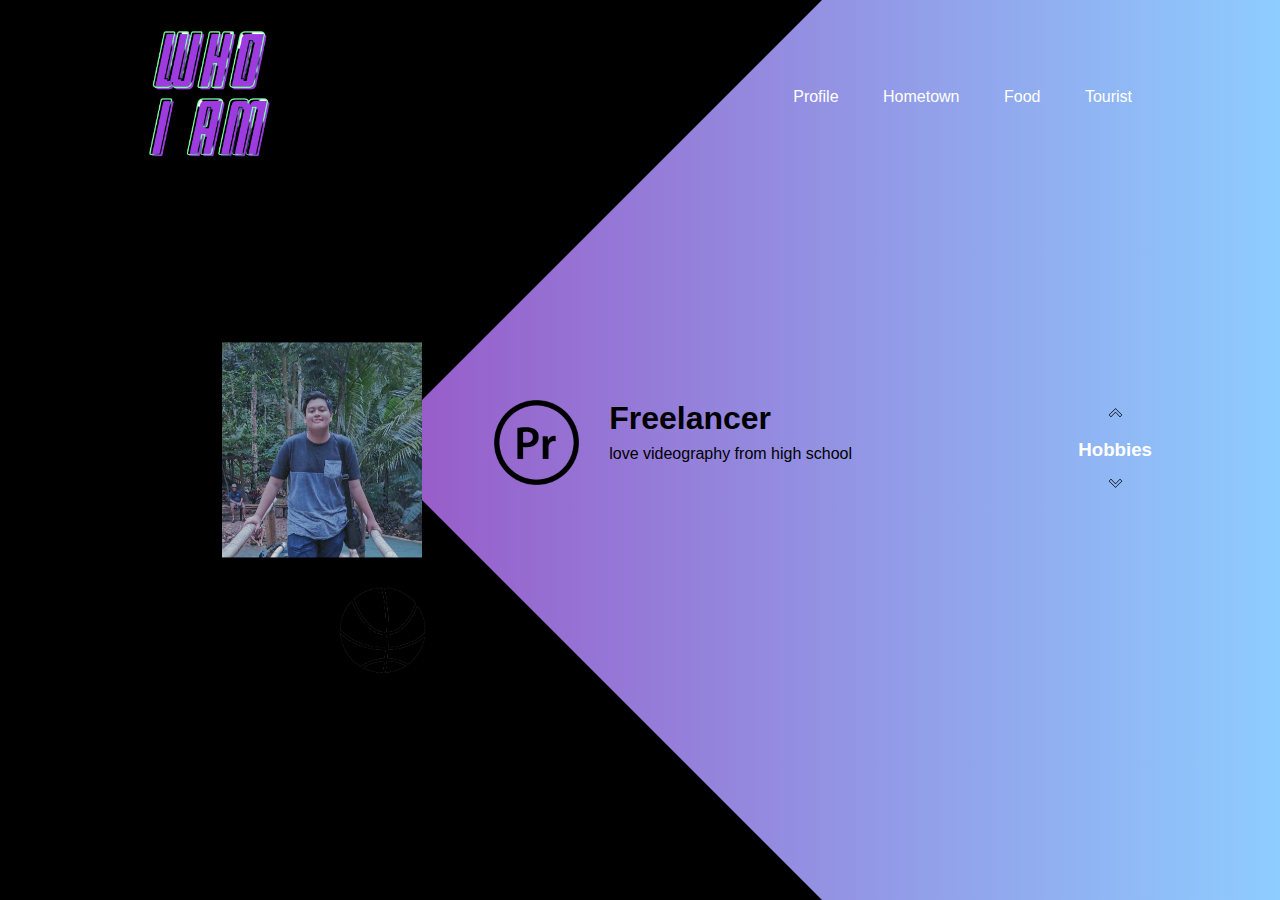
<file: index.html>
<!DOCTYPE html>
<html lang="en">
<head>
    <meta charset="UTF-8">
    <meta name="viewport" content="width=device-width, initial-scale=1.0">
    <title>Quiz 1 WEBPRO</title>
    <link rel="stylesheet" href="CSS/style.css">
</head>
<body>
    <div class="main">
        <nav>
            <div class="profile">
                <img src="foto/WHOIAMnew.png" width="100px" height="150px">
            </div>
            <div class="nav-links">
                <ul>
                    <li><a href="quiz1/profile.html">Profile</a></li>
                    <li><a href="quiz1/hometown.html">Hometown</a></li>
                    <li><a href="quiz1/food.html">Food</a></li>
                    <li><a href="quiz1/tourist.html">Tourist</a></li>
                </ul>
            </div>
        </nav>

        <div class="info">
            <div class="overlay"></div>
            <img src="foto/Foto Profile.png" class="profilepic">
            <div id="circle">
                <div class="feature satu">
                    <img src="foto/pre.png">
                    <div>
                        <h1>Freelancer</h1>
                        <p>love videography from high school</p>
                    </div>
                </div>
                <div class="feature dua">
                    <img src="foto/football.png">
                    <div>
                        <h1>GGMU</h1>
                        <p>Glory Glory Manchester United</p>
                        <p>and Green Force till I die</p>
                    </div>
                </div>
                <div class="feature tiga">
                    <img src="foto/valo.png">
                    <div>
                        <h1>Gold Player</h1>
                        <p>support the duelist</p>
                    </div>
                </div>
                <div class="feature empat">
                    <img src="foto/basketball.png">
                    <div>
                        <h1>Big Man</h1>
                        <p>love to see NBA</p>
                    </div>
                </div>
            </div>
        </div>

        <div class="controls">
            <img src="foto/button.png" id="upTmbl">
            <h3>Hobbies</h3>
            <img src="foto/button.png" id="downTmbl">
        </div>

        
    </div>

    <script>
        var circle = document.getElementById("circle");
        // var circle = document.getElementById("upTmbl");
        // var circle = document.getElementById("downTmbl");

        var rotateValue = circle.style.transform;
        var rotateSum;

        upTmbl.onclick = function(){
            rotateSum = rotateValue + "rotate(-90deg)";
            circle.style.transform = rotateSum;
            rotateValue = rotateSum;
        }
        downTmbl.onclick = function(){
            rotateSum = rotateValue + "rotate(90deg)";
            circle.style.transform = rotateSum;
            rotateValue = rotateSum;
        }

    </script>

</body>
</html>
</file>
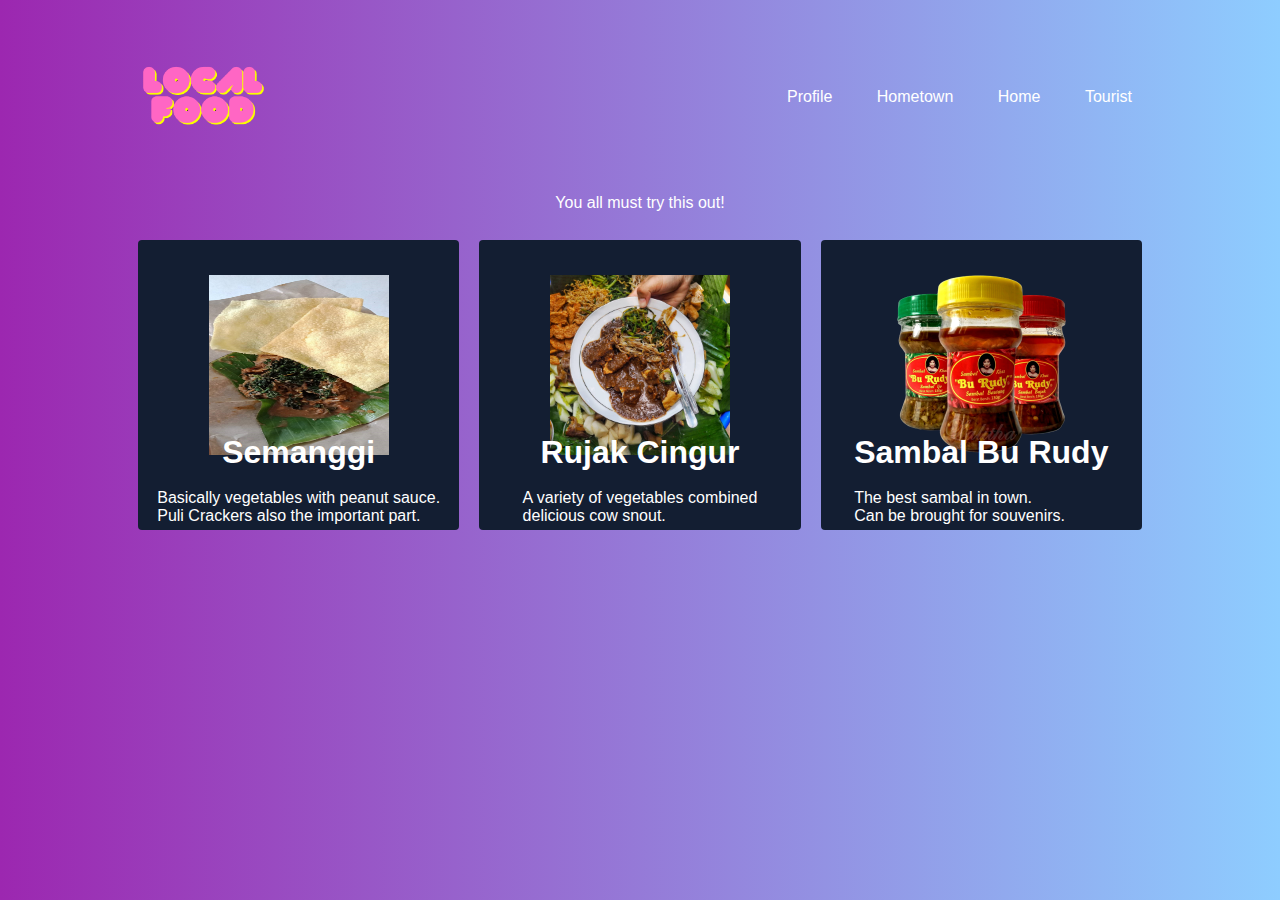
<file: quiz1/food.html>
<!DOCTYPE html>
<html lang="en">
<head>
    <meta charset="UTF-8">
    <meta name="viewport" content="width=device-width, initial-scale=1.0">
    <title>Delicious Food in Town</title>
    <link rel="stylesheet" href="../CSS/stylefood.css">
</head>
<body>
    <div class="main">
        <nav>
            <div class="profile">
                <img src="../foto/LOCALFOOD.png" width="100px" height="150px">
            </div>
            <div class="nav-links">
                <ul>
                    <li><a href="profile.html">Profile</a></li>
                    <li><a href="hometown.html">Hometown</a></li>
                    <li><a href="../index.html">Home</a></li>
                    <li><a href="tourist.html">Tourist</a></li>
                </ul>
            </div>
        </nav>

        <div class="container">
            You all must try this out!
            <br>
            <br>
        </div>
        <div class="container">  
            <div class="card">
                <img src="../foto/semanggi.jpg" alt="Animated menu on sidebar left" width="180px" height="180px">
                <figcaption>
                    <h1>Semanggi</h1>
                    <br>Basically vegetables with peanut sauce.
                    <br>Puli Crackers also the important part.
                </figcaption>
            </div>
            <div class="card">
                <img src="../foto/rujak.jpg" alt="" width="180px" height="180px">
                <figcaption>
                    <h1>Rujak Cingur</h1>
                    <br>A variety of vegetables combined 
                    <br>delicious cow snout.
                </figcaption>
            </div>
            <div class="card">
                <img src="../foto/sambalremoved.png" alt="Countdown with css grid layout" width="250px" height="250px">
                <figcaption>
                    <h1>Sambal Bu Rudy</h1>
                    <br>The best sambal in town.
                    <br>Can be brought for souvenirs.
                </figcaption>
            </div>
        </div>
    </div>

</body>
</html>
</file>
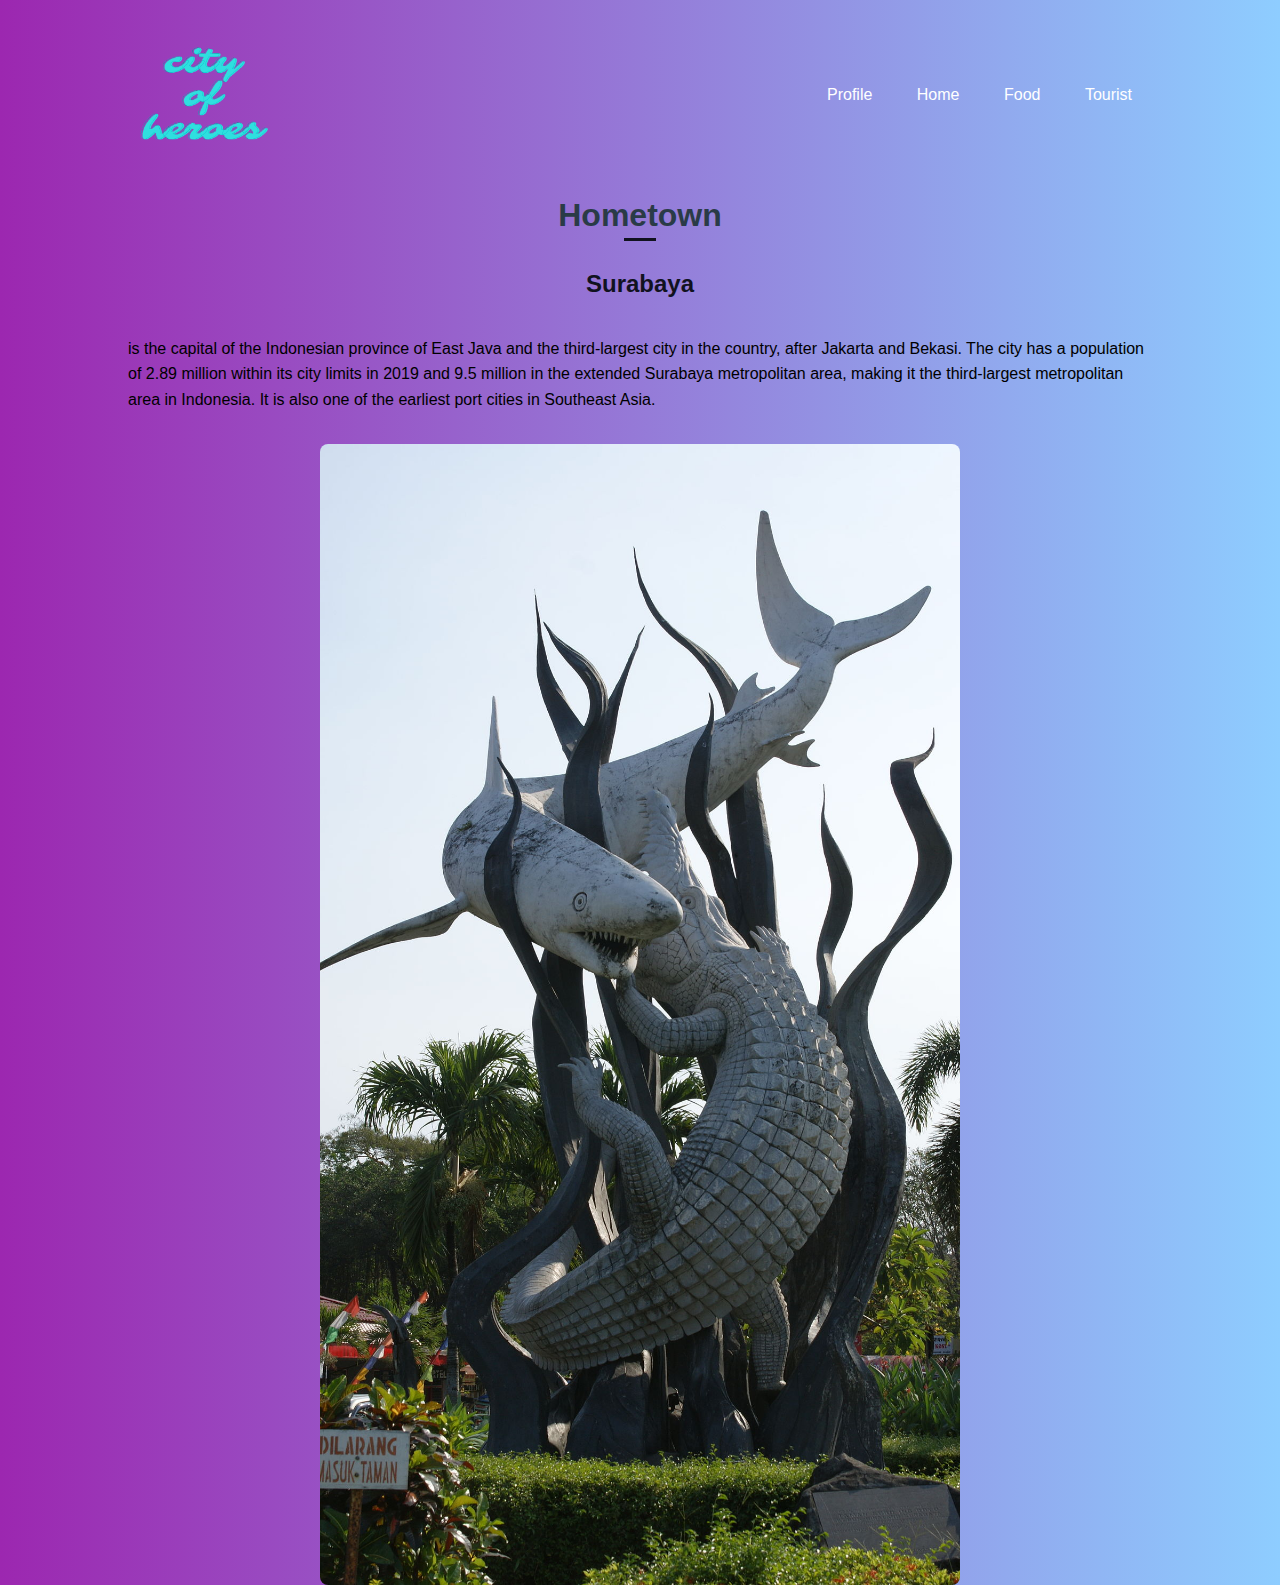
<file: quiz1/hometown.html>
<!DOCTYPE html>
<html lang="en">
<head>
    <meta charset="UTF-8">
    <meta name="viewport" content="width=device-width, initial-scale=1.0">
    <title>Hometown</title>
    <link rel="stylesheet" href="../CSS/stylehometown.css">
</head>
<body>
    <div class="utama">
        <nav>
            <div class="profile">
                <img src="../foto/CITYOFHEROESnew.png" width="100px" height="150px">
            </div>
            <div class="nav-links">
                <ul>
                    <li><a href="profile.html">Profile</a></li>
                    <li><a href="../index.html">Home</a></li>
                    <li><a href="food.html">Food</a></li>
                    <li><a href="tourist.html">Tourist</a></li>
                </ul>
            </div>
            
        </nav>

        <main class="l-main">

            <!--===== hometown =====-->
            <section class="hometown section" id="hometown">
                <h2 class="section-title">Hometown</h2>

                <div class="hometown__container bd-grid">
                    <div class="hometown__box">
                        <h2 class="hometown__subtitle">Surabaya</h2>
                        <p class="hometown__text">is the capital of the Indonesian province of East Java and the third-largest city in the country, after Jakarta and Bekasi. The city has a population of 2.89 million within its city limits in 2019 and 9.5 million in the extended Surabaya metropolitan area, making it the third-largest metropolitan area in Indonesia. It is also one of the earliest port cities in Southeast Asia.</p>
                    </div></p>
                    </div>

                    <div class="hometown__img">
                        <img src="../foto/surabaya.jpg" alt="Surabaya" class="center">
                    </div>
                </div>
            </section>
        </main>
    </div>
    


</body>
</html>
</file>
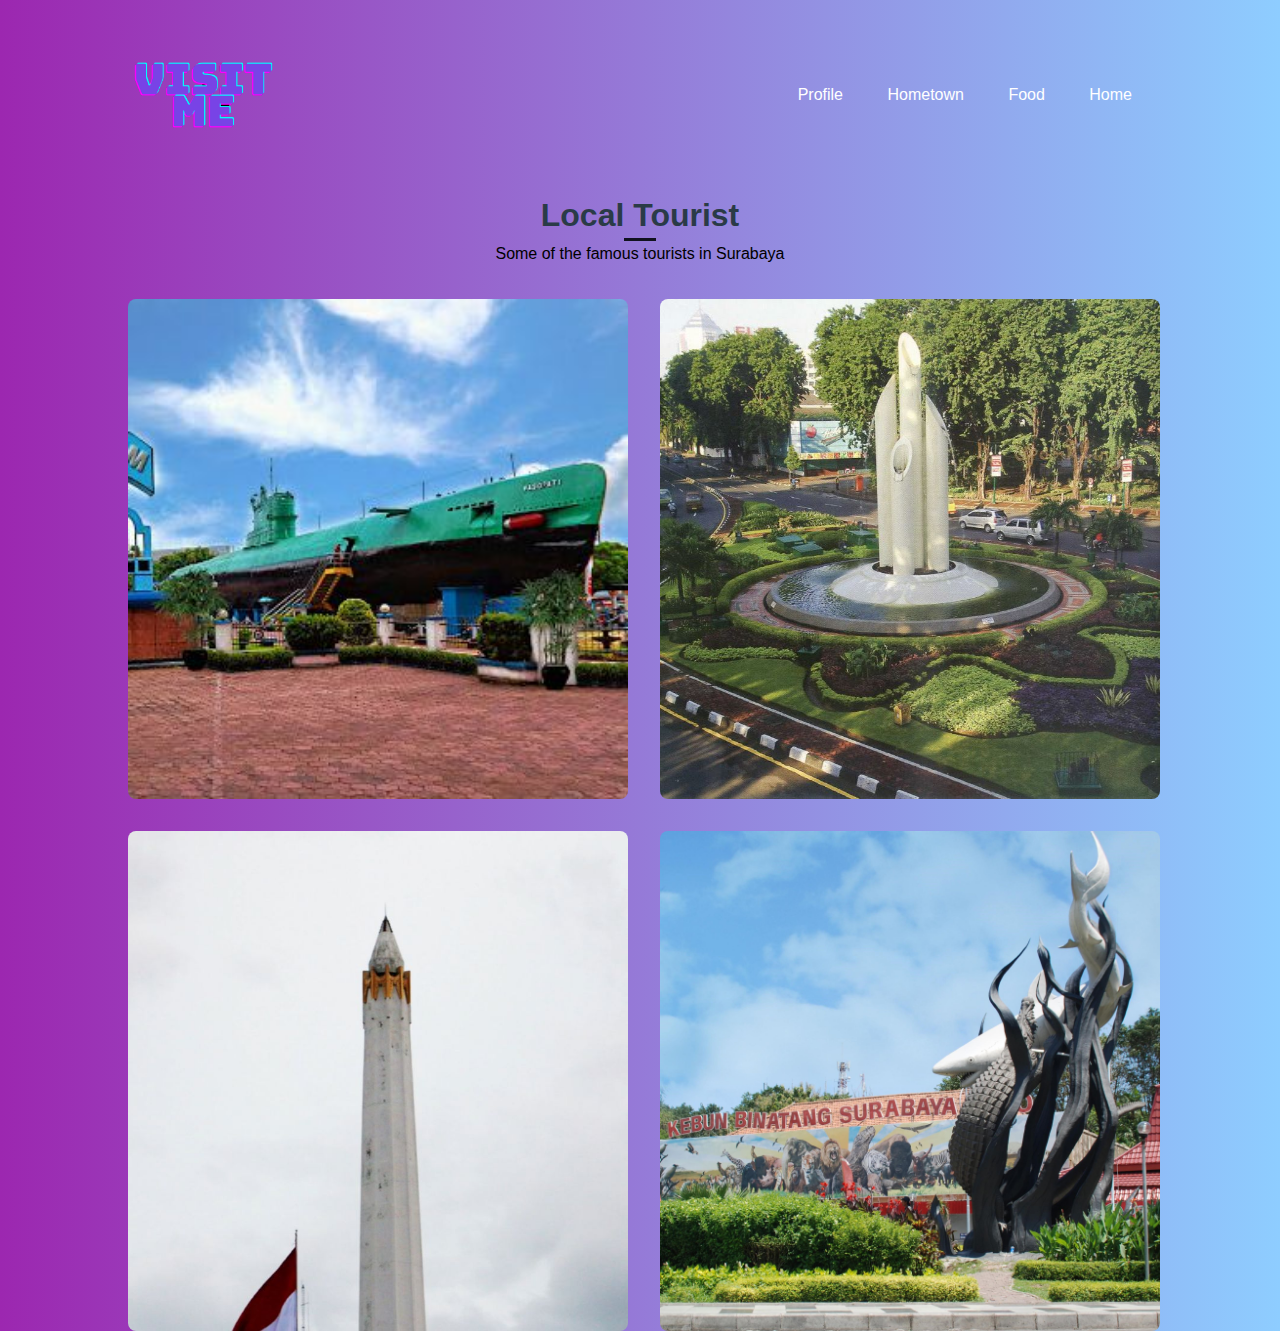
<file: quiz1/tourist.html>
<!DOCTYPE html>
<html lang="en">
<head>
    <meta charset="UTF-8">
    <meta name="viewport" content="width=device-width, initial-scale=1.0">
    <title>Local Places</title>
    <link rel="stylesheet" href="../CSS/styletourist.css">
    <!-- <link rel="stylesheet" href="https://maxcdn.bootstrapcdn.com/bootstrap/3.4.1/css/bootstrap.min.css">
    <script src="https://ajax.googleapis.com/ajax/libs/jquery/3.5.1/jquery.min.js"></script>
    <script src="https://maxcdn.bootstrapcdn.com/bootstrap/3.4.1/js/bootstrap.min.js"></script> -->
</head>
<body>
    <div class="utama">
        <nav>
            <div class="profile">
                <img src="../foto/VISITME.png">
            </div>
            <div class="nav-links">
                <ul>
                    <li><a href="profile.html">Profile</a></li>
                    <li><a href="hometown.html">Hometown</a></li>
                    <li><a href="food.html">Food</a></li>
                    <li><a href="../index.html">Home</a></li>
                </ul>
            </div>
        </nav>
      <!-- </div> -->

      <main class="l-main">

          <!--tourist-->
          <section class="tourist section" id="tourist">
              <h2 class="section-title">Local Tourist</h2>
              <p class="tourist__text">Some of the famous tourists in Surabaya</p>
              <div class="tourist__container bd-grid">
                  <div class="tourist__img">
                      <img src="../foto/monkaselsquare.jpg" alt="" width="500px">

                      <div class="tourist__link">
                          <a href="#" class="tourist__link-name">The Submarine Monument or also called Monkasel is one of a popular historical place in Surabaya. The submarine was brought to the land to be made into a monument to commemorate the courage of Indonesian heroes. You can visit this monument located on Jalan Pemuda, next to the Surabaya Plaza.</a>
                      </div>
                  </div>
                  <div class="tourist__img">
                      <img src="../foto/bambusquare.jpg" alt="">

                      <div class="tourist__link">
                          <a href="#" class="tourist__link-name">The Monument of Bambu Runcing shows the struggle of national heroes in the colonial era. At that time, the soldiers used a spear made of a sharpened bamboo to attack the opponent. Moreover, Monument of Bambu Runcing is located on Jalan Panglima Sudirman or at the heart of Surabaya.</a>
                      </div>
                  </div>
                  <div class="tourist__img">
                      <img src="../foto/tupalsquare.jpg" alt="">

                      <div class="tourist__link">
                          <a href="#" class="tourist__link-name">One of the historical places in Surabaya is Tugu Pahlawan. This monument was built to honor the soldiers who died during a battle against the invaders who wanted to occupy the city on November 10, 1945. Tugu Pahlawan is located right in front of the Surabaya governor’s office, on Tembaan street.</a>
                      </div>
                  </div>
                  <div class="tourist__img">
                      <img src="../foto/zoosquare.jpg" alt="">

                      <div class="tourist__link">
                          <a href="#" class="tourist__link-name">Surabaya Zoo (Indonesian Kebon Binatang Surabaya or KBS), also known as Bonbin. KBS is the most comprehensive zoo in Southeast Asia, in which there are more than 981 different animal species consisting of more than 2,806 animals</a>
                      </div>
                  </div>
              </div>
          </section>
      </main>
      <!-- tourist -->
    </div>

</body>
</html>
</file>
<file: CSS/style.css>
*{
    margin: 0;
    padding: 0;
    font-family: sans-serif;
}
.main{
    width: 100%;
    height: 100vh;
    position: relative;
    overflow: hidden;
    background: linear-gradient(to right, #9c27b0, #8ecdff);
}
nav{
    width: 80%;
    position: sticky;
    margin: 20px auto;
    z-index: 1;
    display: flex;
    align-items: center;
}
.profile{
    flex-basis: 20%;
}
.profile img{
    width: 150px;
}
.nav-links{
    flex: 1;
    text-align: right;
}
.nav-links ul li{
    list-style: none;
    display: inline-block;
    margin: 0 20px;
}
.nav-links ul li a{
    color: #fff;
    text-decoration: none;
}
.info{
    width: 1000px;
    height: 1000px;
    position: absolute;
    top: 50%;
    left: -10%;
    transform: translateY(-50%);
}
#circle{
    width: 1000px;
    height: 1000px;
    position: absolute;
    top: 0;
    left: 0;
    border-radius: 50%;
    /* background: linear-gradient(to bottom,#8ecdff, #000080); */
    transform: rotate(0deg);
    transition: 1s;
}
.feature img{
    width: 85px;
}
.feature{
    position: absolute;
    display: flex;
    color: #000000;
}
.feature div{
    margin-left: 30px;
}
.feature div p{
    margin-top: 8px;
}
.satu{
    top: 450px;
    right: 20px;
}
.dua{
    /* padding-left: 40px; */
    /* padding-bottom: 50px; */
    top: 150px;
    left: 300px;
    transform: rotate(-90deg);
}
.tiga{
    bottom: 475px;
    left: 20px;
    transform: rotate(-180deg);
}
.empat{
    bottom: 200px;
    right: 370px;
    transform: rotate(-270deg);
}
.profilepic{
    width: 200px;
    position: absolute;
    top: 50%;
    left: 35%;
    transform: translateY(-50%);
    z-index: 1;
}
.controls{
    position: absolute;
    right: 10%;
    top: 50%;
    transform: translateY(-50%);
    text-align: center;
}
.controls h3{
    margin: 15px 0;
    color: #fff;
}
#upTmbl{
    width: 15px;
    cursor: pointer;
}
#downTmbl{
    width: 15px;
    cursor: pointer;
    transform: rotate(180deg);
}
.overlay{
    width: 0;
    height: 0;
    border-top: 500px solid #000000;
    border-right: 500px solid transparent;
    border-bottom: 500px solid #000000;
    border-left: 500px solid black;
    position: absolute;
    left: 0;
    top: 0;
}
</file>
<file: CSS/stylefood.css>
*{
    margin: 0;
    padding: 0;
    font-family: sans-serif;
}
.main{
    width: 100%;
    height: 100vh;
    position: absolute;
    overflow: hidden;
    background: linear-gradient(to right, #9c27b0, #8ecdff);
}
nav{
    width: 80%;
    position: sticky;
    margin: 20px auto;
    z-index: 1;
    display: flex;
    align-items: center;
}
.profile{
    flex-basis: 20%;
}
.profile img{
    width: 150px;
}
.nav-links{
    flex: 1;
    text-align: right;
}
.nav-links ul li{
    list-style: none;
    display: inline-block;
    margin: 0 20px;
}
.nav-links ul li a{
    color: #fff;
    text-decoration: none;
}
.feature img{
    width: 85px;
}
.feature{
    position: absolute;
    display: flex;
    color: #fff;
}
.feature div{
    margin-left: 30px;
}
.feature div p{
    margin-top: 8px;
}
.satu{
    top: 450px;
    right: 50px;
}
.dua{
    /* padding-left: 40px; */
    /* padding-bottom: 50px; */
    top: 150px;
    left: 300px;
    transform: rotate(-90deg);
}
.tiga{
    bottom: 350px;
    left: 10px;
    transform: rotate(-180deg);
}
.empat{
    bottom: 150px;
    right: 350px;
    transform: rotate(-270deg);
}

/* dari codepen */
html{
	box-sizing: border-box;
}
*, *:after,*:before{
	box-sizing: inherit;
}
a{
	color: #fff;
	text-decoration: none;
}
html{
  width: 100%;
   height: 100%;
}
body{
	background: #161616;
  width: 100%;
  height: 100%;
  font-family: Arial, Helvetica, sans-serif;
  color: #fff;
  /* padding: 60px; */
}
h1{
  width: 100%;
  text-align: center;
  /* padding: 40px 0; */
}
.open{
	position: fixed;
	top: 40px;
	right: 40px;
	width: 50px;
	height: 50px;
	display: block;
	cursor: pointer;
	transition: opacity 0.2s linear;
	&:hover{
		opacity: 0.8;
	}
	span{
		display: block;
		float: left;
		clear: both;
		height: 4px;
		width: 40px;
		border-radius: 40px;
		background-color: #fff;
		position: absolute;
		right: 3px;
		top: 3px;
		overflow: hidden;
		transition: all 0.4s ease;
		&:nth-child(1){
			margin-top: 10px;
			z-index: 9;
		}
		&:nth-child(2){
			margin-top: 25px;
		}
		&:nth-child(3){
			margin-top: 40px;
		}
	}
}
.sub-menu{
	transition: all 0.8s cubic-bezier(0.68, -0.55, 0.265, 1.55);
		height: 0;
		width: 0;
		right: 0;
		top: 0;
		position: absolute;
		background-color: rgba(38, 84, 133, 0.54);
		border-radius: 50%;
		z-index: 18;
		overflow: hidden;
		li{
			display: block;
			float: right;
			clear: both;
			height: auto;
			margin-right: -160px;
			transition: all 0.5s cubic-bezier(0.68, -0.55, 0.265, 1.55);
			&:first-child{
				margin-top: 180px;
			}
			&:nth-child(1){
				-webkit-transition-delay: 0.05s;
			}
			&:nth-child(2){
				-webkit-transition-delay: 0.10s;
			}
			&:nth-child(3){
				-webkit-transition-delay: 0.15s;
			}
			&:nth-child(4){
				-webkit-transition-delay: 0.20s;
			}
			&:nth-child(5){
				-webkit-transition-delay: 0.25s;
			}
			a{
				color: #fff;
				font-family: 'Lato', Arial, Helvetica, sans-serif;
				font-size: 16px;
				width: 100%;
				display: block;
				float: left;
				line-height: 40px;
			}
		}
	}

	.oppenned{
		.sub-menu{
			opacity: 1;
			height: 400px;
			width: 400px;
		}
		span:nth-child(2){
			overflow: visible;
		}
		span:nth-child(1), span:nth-child(3){
			z-index: 100;
			transform: rotate(45deg);
		}
		span:nth-child(1){
			transform: rotate(45deg) translateY(12px) translateX(12px);
		}
		span:nth-child(2){
			height: 400px;
			width: 400px;
			right: -160px;
			top: -160px;
			border-radius: 50%;
			background-color: rgba(38, 84, 133, 0.54);
		}
		span:nth-child(3){			
			transform: rotate(-45deg) translateY(-10px) translateX(10px);
		}
		li{
			margin-right: 168px;
		}
	}

.button{
	display: block;
	float: left;
  	clear: both;
	padding: 20px 40px;
	background: #fff;
	border-radius: 3px;
	border: 2px solid #10a1ea;
	overflow: hidden;
	position: relative;
	&:after{
		transition: transform 0.3s ease;
		content: "";
		position: absolute;
		height: 200px;
		width: 400px;
		transform: rotate(45deg) translateX(-540px) translateY(-100px);
		background: #10a1ea;
		z-index: 1;
	}
	&:before{
		transition: transform 0.5s cubic-bezier(0.68, -0.55, 0.265, 1.55);
		content: attr(title);
		position: absolute;
		top: 0;
		left: 0;
		width: 100%;
		height: 100%;
		color: #fff;
		z-index: 2;
		text-align: center;
		padding: 20px 40px;
		transform: translateY(200px);
	}
	&:hover{
		text-decoration: none;
		&:after{
			transform: translateX(-300px) translateY(-100px);
		}
		&:before{
			transform: translateY(0);
		}
	}
}

.container {
  display: flex;
  max-width: 80%;
  justify-content: center;
  margin: 0 auto;
}

.card {
  position: relative;
  z-index: 10;
  width: 380px;
  border-radius: 4px;
  padding-bottom: 40px;
  background: #131e32;
  overflow: hidden;
  display: flex;
  justify-content: center;
  align-items: center;
  margin: 10px;
}
  figcaption{
    position: absolute;
    bottom: -5px;
    padding: 10px;
	color: #fff;
  }
  
img {
    max-width: 100%;
    /* border: 1px solid #222; */
    transition: .4s;
}
  
img:hover {
	transform: scale(1.1);
}
</file>
<file: CSS/stylehometown.css>
*{
    margin: 0;
    font-family: sans-serif;
}
.utama{
    width: 100%;
    position: absolute;
    overflow: hidden;
    background: linear-gradient(to right, #9c27b0, #8ecdff);
}
nav{
    width: 80%;
    position: sticky;
    margin: 20px auto;
    z-index: 1;
    display: flex;
    align-items: center;
}
.profile img{
    width: 150px;
}
.nav-links{
    flex: 1;
    text-align: right;
}
.nav-links ul li{
    list-style: none;
    display: inline-block;
    margin: 0 20px;
}
.nav-links ul li a{
    color: #fff;
    text-decoration: none;
}

/*===== VARIABLES CSS =====*/
:root{
    --font-medium: 500;
  }
  :root{
    --first-color: #11121f;
    --dark-color: #2A3B47;
    --text-color: #697477;
  }
  :root{
    --body-font: 'Montserrat', sans-serif;
    --big-font-size: 6.25rem;
    --h2-font-size: 1.25rem;
    --normal-font-size: .938rem;
    --small-font-size: .813rem;
  }
  @media screen and (min-width: 768px){
    :root{
        --big-font-size: 10.5rem;
        --h2-font-size: 2rem;
        --normal-font-size: 1rem;
        --small-font-size: .875rem;
    }
  }
  /*===== Margenes =====*/
  :root{
    --mb-1: .5rem;
    --mb-2: 1rem;
    --mb-3: 1.5rem;
    --mb-4: 2rem;
  }
  
  /*===== z index =====*/
  :root{
    --z-fixed: 100;
  }
  /*===== BASE =====*/
  *,::before,::after{
    box-sizing: border-box;
  }
  html{
    scroll-behavior: smooth;
  }
  body{
    margin: var(--header-height) 0 0 0;
    font-family: var(--body-font);
    font-size: var(--normal-font-size);
    font-weight: var(--font-medium);
    color: black;
    line-height: 1.6;
  }
  h1,h2,p{
    margin: 0;
  }
  ul{
    margin: 0;
    padding: 0;
    list-style: none;
  }
  a{
    text-decoration: none;
    color: var(--text-color);
  }
  img{
    max-width: 100%;
    height: auto;
    display: block;
  }
  /*===== CLASS CSS ===== */
  .section-title{
    position: relative;
    font-size: var(--h2-font-size);
    color: var(--dark-color);
    /* margin: var(--mb-4) 0; */
    text-align: center;
  }
  .section-title::after{
    position: absolute;
    content: "";
    width: 32px;
    height: .18rem;
    left: 0;
    right: 0;
    margin: auto;
    top: 3rem;
    background-color: var(--first-color);
  }
  /*===== LAYOUT =====*/
  .bd-grid{
    max-width: 1024px;
    display: grid;
    grid-template-columns: 100%;
    grid-column-gap: 2rem;
    width: calc(100% - 2rem);
    margin-left: var(--mb-2);
    margin-right: var(--mb-2);
  }
  .l-header{
    width: 100%;
    position: fixed;
    top: 0;
    left: 0;
    z-index: var(--z-fixed);
    background-color: var(--first-color);
  }

/*== hometown ==*/
.hometown__container{
    row-gap: 2rem;
    margin: 0 auto;
}
.hometown__subtitle{
    color: var(--first-color);
    margin-top: var(--mb-3);
    font-size: x-large;
    text-align: center;
}
.hometown__text{
    margin-top: var(--mb-4);
}
.hometown__img img{
    border-radius: .5rem;
}

.center{
    display: block;
    margin-left: auto;
    margin-right: auto;
    width: 50%;
}
</file>
<file: CSS/styletourist.css>
*{
    margin: 0;
    padding: 0;
    font-family: sans-serif;
}
.utama{
    width: 100%;
    /* height: 100vh; */
    position: absolute;
    overflow: hidden;
    background: linear-gradient(to right, #9c27b0, #8ecdff);
}
nav{
    width: 80%;
    position: sticky;
    margin: 20px auto;
    z-index: 1;
    display: flex;
    align-items: center;
}
.profile{
    flex-basis: 20%;
}
.profile img{
    width: 150px;
}
.nav-links{
    flex: 1;
    text-align: right;
}
.nav-links ul li{
    list-style: none;
    display: inline-block;
    margin: 0 20px;
}
.nav-links ul li a{
    color: #fff;
    text-decoration: none;
}
/*===== VARIABLES CSS =====*/
:root{
  /* --header-height: 3rem; */
  --font-medium: 500;
}
/*===== Colores =====*/
:root{
  --first-color: #11121f;
  /* --white-color: #fdfaff; */
  --dark-color: #2A3B47;
  --text-color: #697477;
}
/*===== Fuente y tipografia =====*/
:root{
  --body-font: 'Montserrat', sans-serif;
  --big-font-size: 6.25rem;
  --h2-font-size: 1.25rem;
  --normal-font-size: .938rem;
  --small-font-size: .813rem;
}
@media screen and (min-width: 768px){
  :root{
      --big-font-size: 10.5rem;
      --h2-font-size: 2rem;
      --normal-font-size: 1rem;
      --small-font-size: .875rem;
  }
}
/*===== Margenes =====*/
:root{
  --mb-1: .5rem;
  --mb-2: 1rem;
  --mb-3: 1.5rem;
  --mb-4: 2rem;
}

/*===== z index =====*/
:root{
  --z-fixed: 100;
}
/*===== BASE =====*/
*,::before,::after{
  box-sizing: border-box;
}
html{
  scroll-behavior: smooth;
}
body{
  margin: var(--header-height) 0 0 0;
  font-family: var(--body-font);
  font-size: var(--normal-font-size);
  font-weight: var(--font-medium);
  /* color: var(--text-color); */
  color: black;
  line-height: 1.6;
}
h1,h2,p{
  margin: 0;
}
ul{
  margin: 0;
  padding: 0;
  list-style: none;
}
a{
  text-decoration: none;
  color: var(--text-color);
}
img{
  max-width: 100%;
  height: auto;
  display: block;
}
/*===== CLASS CSS ===== */
/* .section{
  padding: 3rem 0;
} */
.section-title{
  position: relative;
  font-size: var(--h2-font-size);
  color: var(--dark-color);
  /* margin: var(--mb-4) 0; */
  text-align: center;
}
.section-title::after{
  position: absolute;
  content: "";
  width: 32px;
  height: .18rem;
  left: 0;
  right: 0;
  margin: auto;
  top: 3rem;
  background-color: var(--first-color);
}
/*===== LAYOUT =====*/
.bd-grid{
  max-width: 1024px;
  display: grid;
  grid-template-columns: 100%;
  grid-column-gap: 2rem;
  width: calc(100% - 2rem);
  margin-left: var(--mb-2);
  margin-right: var(--mb-2);
}
.l-header{
  width: 100%;
  position: fixed;
  top: 0;
  left: 0;
  z-index: var(--z-fixed);
  background-color: var(--first-color);
}

/* ===== tourist =====*/
.tourist{
  background-color: var(--white-color);
}
.tourist__container{
  justify-items: center;
  row-gap: 2rem;
  grid-template-columns: repeat(2, 1fr);
  grid-template-rows: repeat(2, 1fr);
  column-gap: 2rem;
  /* border: 5px solid black; */
  margin: 0 auto;
}
.tourist__img{
  position: relative;
  width: 500px;
  overflow: hidden;
}
.tourist__img img{
  border-radius: .5rem;
}
.tourist__text{
  margin-bottom: var(--mb-4);
  text-align: center;
}
.tourist__link{
  position: absolute;
  bottom: -100%;
  width: 100%;
  height: 100%;
  display: flex;
  justify-content: center;
  align-items: center;
  text-align: center;
  background-color: rgba(10, 10, 10, 0.3);
  border-radius: .5rem;
  cursor: pointer;
  backdrop-filter: blur(5px);
  transition: .3s;
}
.tourist__img:hover .tourist__link{
  bottom: 0;
}
.tourist__link-name{
  color: white;
}
</file>
